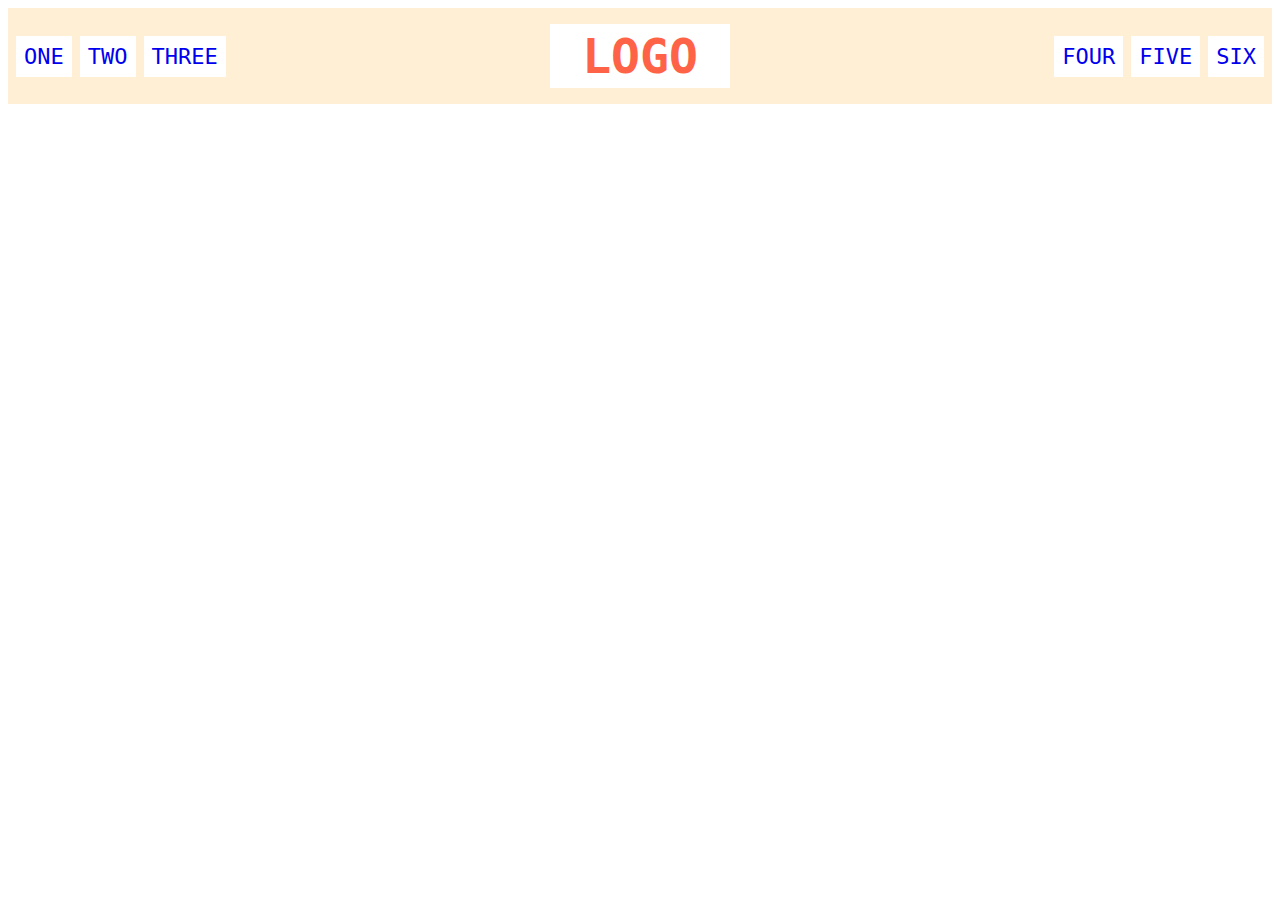
<file: flex/02-flex-header/index.html>
<!DOCTYPE html>
<html lang="en">
<head>
  <meta charset="UTF-8">
  <meta http-equiv="X-UA-Compatible" content="IE=edge">
  <meta name="viewport" content="width=device-width, initial-scale=1.0">
  <title>Flex Header</title>
  <link rel="stylesheet" href="style.css">
</head>


<body>
  <div class="header">
    <div class="left-links">
      <ul>
        <li><a href="#">ONE</a></li>
        <li><a href="#">TWO</a></li>
        <li><a href="#">THREE</a></li>
      </ul>
    </div>
    <div class="logo">LOGO</div>
    <div class="right-links">
      <ul>
        <li><a href="#">FOUR</a></li>
        <li><a href="#">FIVE</a></li>
        <li><a href="#">SIX</a></li>
      </ul>
    </div>
  </div>
</body>
</html>
</file>
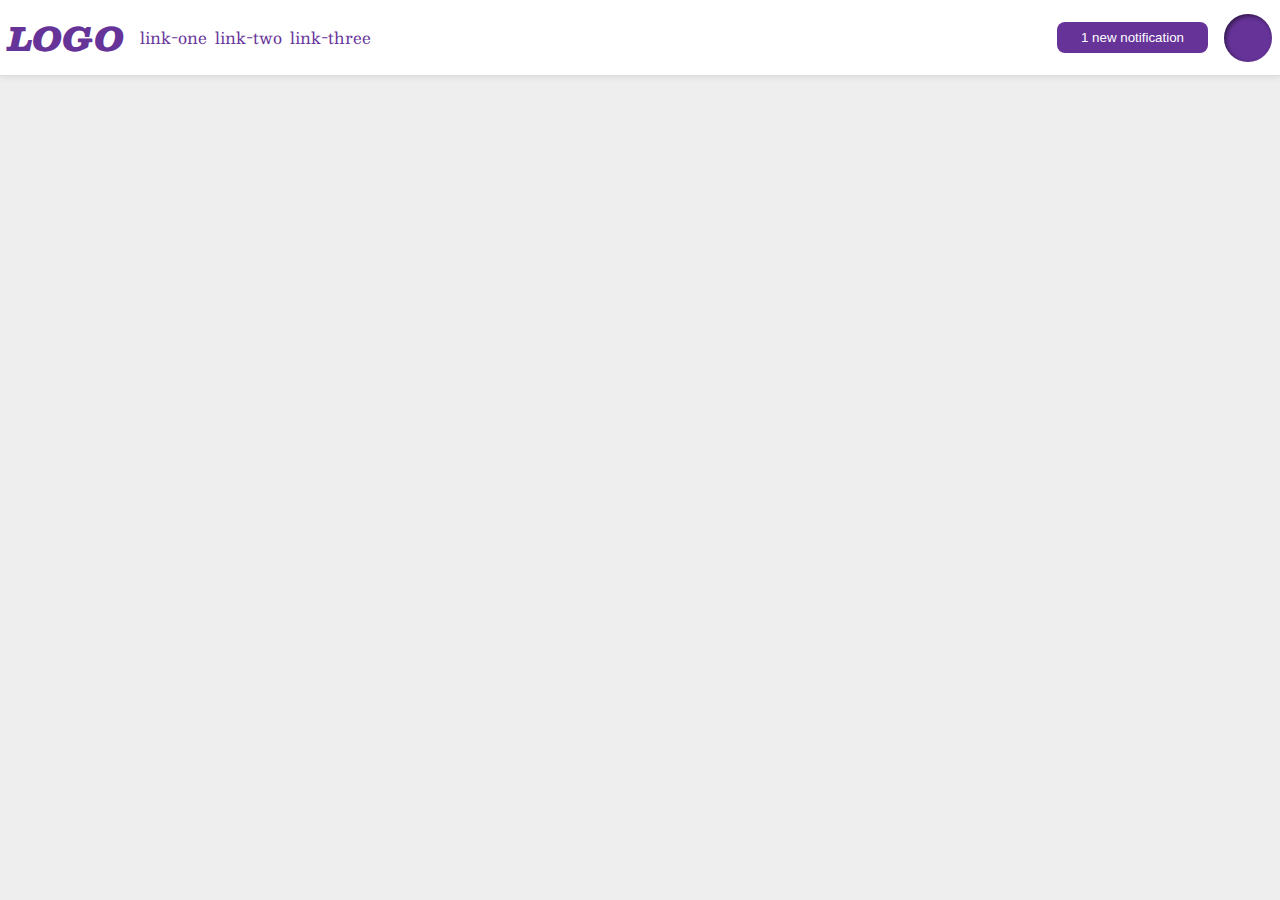
<file: flex/03-flex-header-2/index.html>
<!DOCTYPE html>
<html lang="en">
<head>
  <meta charset="UTF-8">
  <meta http-equiv="X-UA-Compatible" content="IE=edge">
  <meta name="viewport" content="width=device-width, initial-scale=1.0">
  <title>Flex Header 2</title>
  <link rel="stylesheet" href="style.css">
</head>
<body>
  <div class="header">
    <div class="logo">
      LOGO
    </div>
    <ul class="links">
      <li><a href="google.com">link-one</a></li>
      <li><a href="google.com">link-two</a></li>
      <li><a href="google.com">link-three</a></li>
    </ul>
    
    <button class="notifications">
      1 new notification
    </button>
    <div class="profile-image"></div>
  </div>
</body>
</html>
</file>
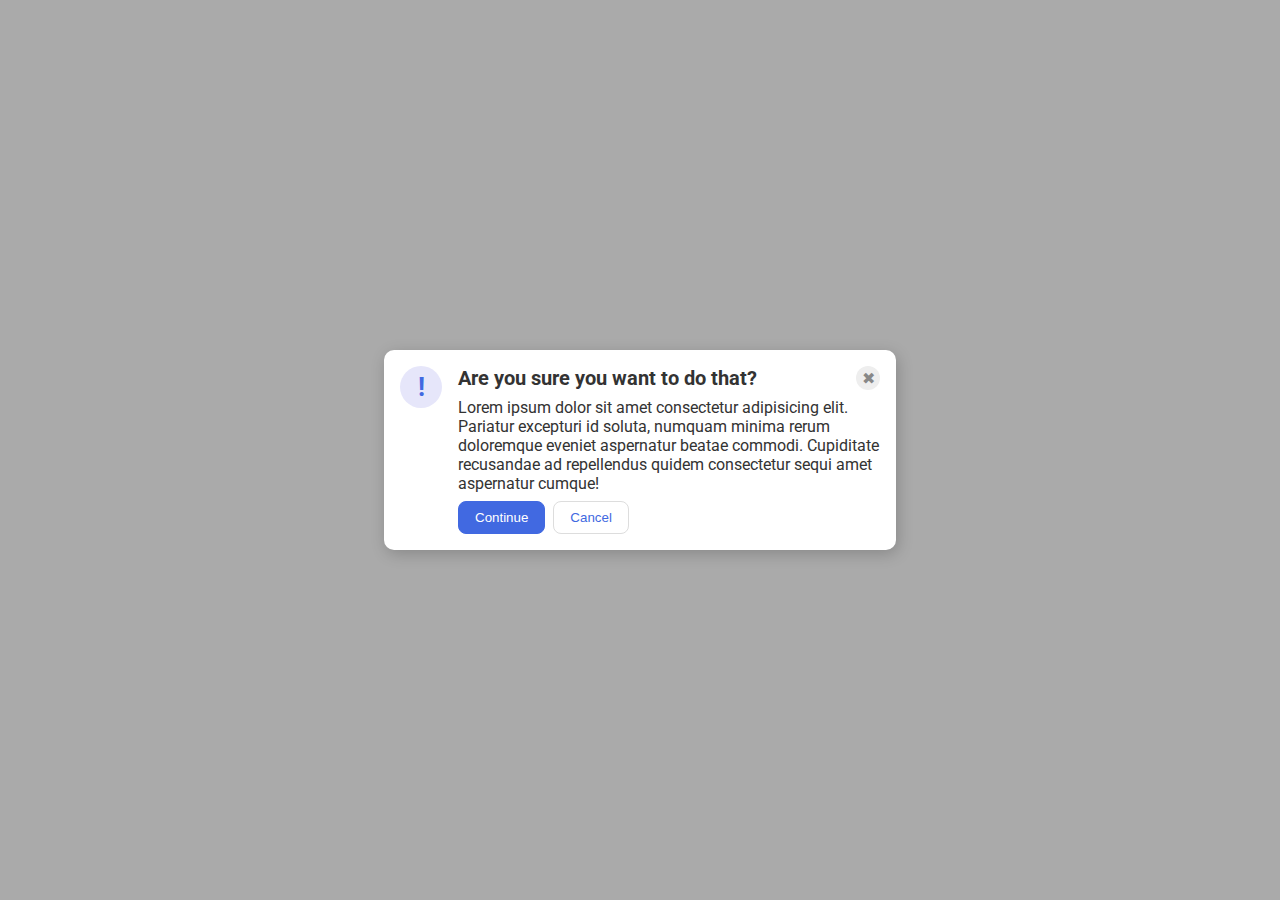
<file: flex/05-flex-modal/index.html>
<!DOCTYPE html>
<html lang="en">

<head>
    <meta charset="UTF-8">
    <meta http-equiv="X-UA-Compatible" content="IE=edge">
    <meta name="viewport" content="width=device-width, initial-scale=1.0">
    <link rel="stylesheet" href="style.css">
    <title>Modal</title>
</head>

<body>
    <div class="modal">

        <div class="test">
            <div class="icon">!</div>
        </div>

        <div class="content">

            <div class="top">
                <div class="header">Are you sure you want to do that?</div>
                <div class="close-button">✖</div>
            </div>

            <div class="text">Lorem ipsum dolor sit amet consectetur adipisicing elit. Pariatur excepturi id soluta, numquam minima rerum doloremque eveniet aspernatur beatae commodi. Cupiditate recusandae ad repellendus quidem consectetur sequi amet aspernatur cumque!</div>

            <div class="buttons">
                <button class="continue">Continue</button>
                <button class="cancel">Cancel</button>
            </div>
        </div>
    </div>
</body>

</html>
</file>
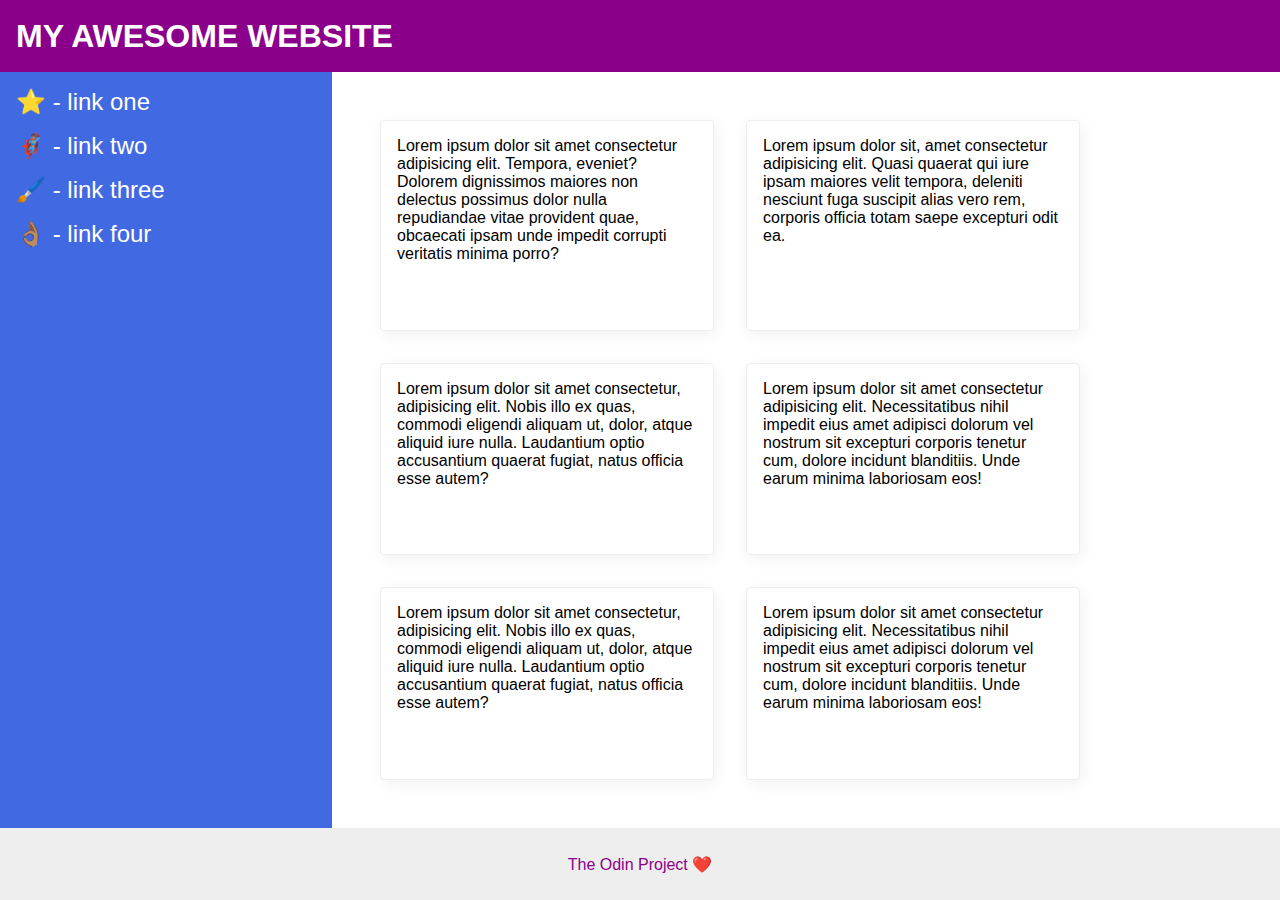
<file: flex/07-flex-layout-2/index.html>
<!DOCTYPE html>
<html lang="en">

<head>
    <meta charset="UTF-8">
    <meta http-equiv="X-UA-Compatible" content="IE=edge">
    <meta name="viewport" content="width=device-width, initial-scale=1.0">
    <title>The Holy Grail</title>
    <link rel="stylesheet" href="style.css">
</head>


<body>
    <div class="header">
        MY AWESOME WEBSITE
    </div>
    <div class="content">
        <div class="sidebar">
            <ul>
                <li><a href="google.com">⭐ - link one</a></li>
                <li><a href="google.com">🦸🏽‍♂️ - link two</a></li>
                <li><a href="google.com">🖌️ - link three</a></li>
                <li><a href="google.com">👌🏽 - link four</a></li>
            </ul>
        </div>

        <div class="cards">
            <div class="card">Lorem ipsum dolor sit amet consectetur adipisicing elit. Tempora, eveniet? Dolorem dignissimos maiores non delectus possimus dolor nulla repudiandae vitae provident quae, obcaecati ipsam unde impedit corrupti veritatis minima porro?</div>
            <div class="card">Lorem ipsum dolor sit, amet consectetur adipisicing elit. Quasi quaerat qui iure ipsam maiores velit tempora, deleniti nesciunt fuga suscipit alias vero rem, corporis officia totam saepe excepturi odit ea.</div>
            <div class="card">Lorem ipsum dolor sit amet consectetur, adipisicing elit. Nobis illo ex quas, commodi eligendi aliquam ut, dolor, atque aliquid iure nulla. Laudantium optio accusantium quaerat fugiat, natus officia esse autem?</div>
            <div class="card">Lorem ipsum dolor sit amet consectetur adipisicing elit. Necessitatibus nihil impedit eius amet adipisci dolorum vel nostrum sit excepturi corporis tenetur cum, dolore incidunt blanditiis. Unde earum minima laboriosam eos!</div>
            <div class="card">Lorem ipsum dolor sit amet consectetur, adipisicing elit. Nobis illo ex quas, commodi eligendi aliquam ut, dolor, atque aliquid iure nulla. Laudantium optio accusantium quaerat fugiat, natus officia esse autem?</div>
            <div class="card">Lorem ipsum dolor sit amet consectetur adipisicing elit. Necessitatibus nihil impedit eius amet adipisci dolorum vel nostrum sit excepturi corporis tenetur cum, dolore incidunt blanditiis. Unde earum minima laboriosam eos!</div>
        </div>
    </div>
    <div class="footer">
        The Odin Project ❤️
    </div>
</body>

</html>
</file>
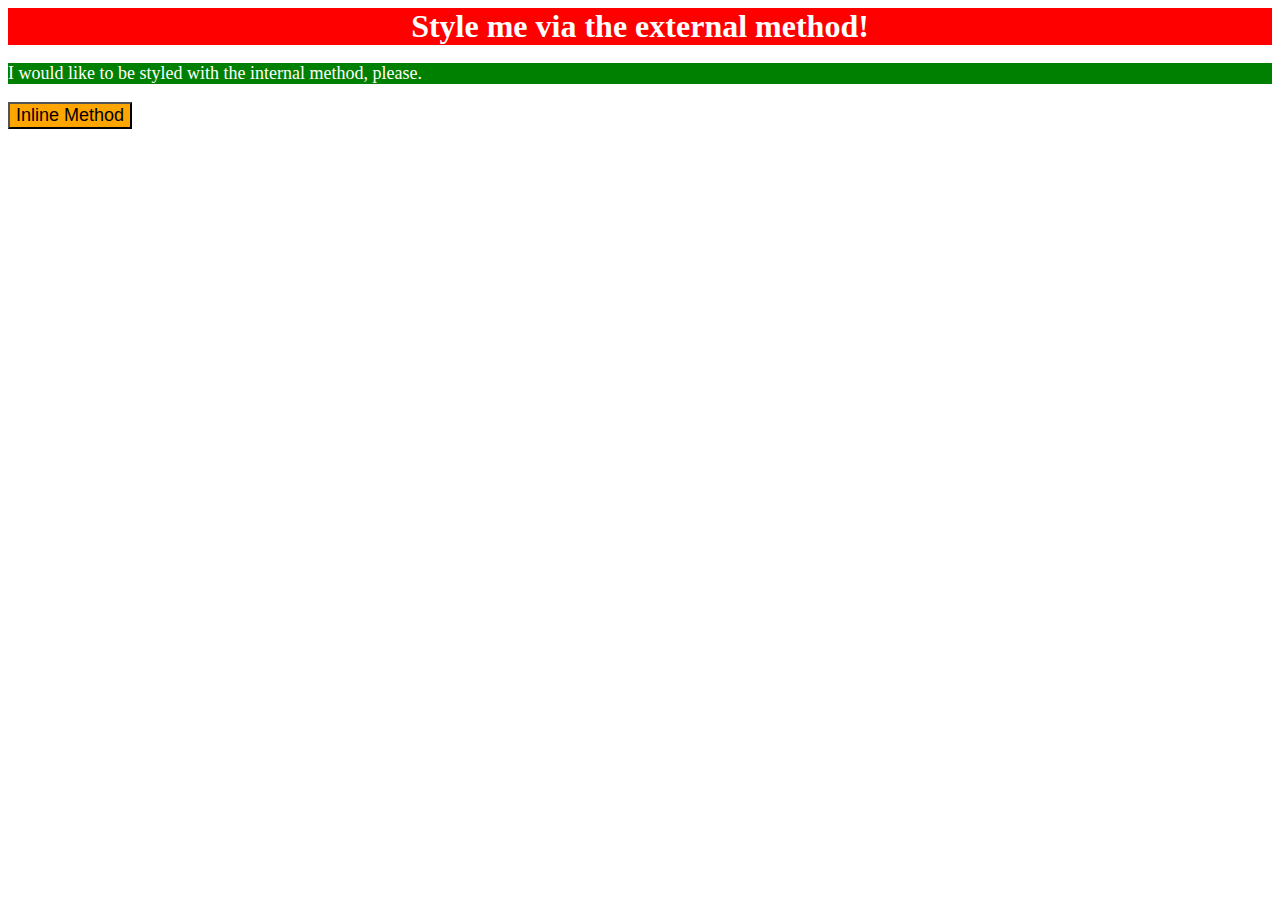
<file: foundations/01-css-methods/index.html>
<!DOCTYPE html>
<html lang="en">
<head>
  <meta charset="UTF-8">
  <meta http-equiv="X-UA-Compatible" content="IE=edge">
  <meta name="viewport" content="width=device-width, initial-scale=1.0">
  <title>Methods for Adding CSS</title>
<link rel="stylesheet" href="./css/styles.css">

<style>
  p {
    background-color: green;
    color: white;
    font-size: 18px;
  }
</style>

</head>
<body>
  <div>Style me via the external method!</div>
  <p>I would like to be styled with the internal method, please.</p>
  <button style="background-color: orange; font-size: 18px;">Inline Method</button>
</body>
</html>
</file>
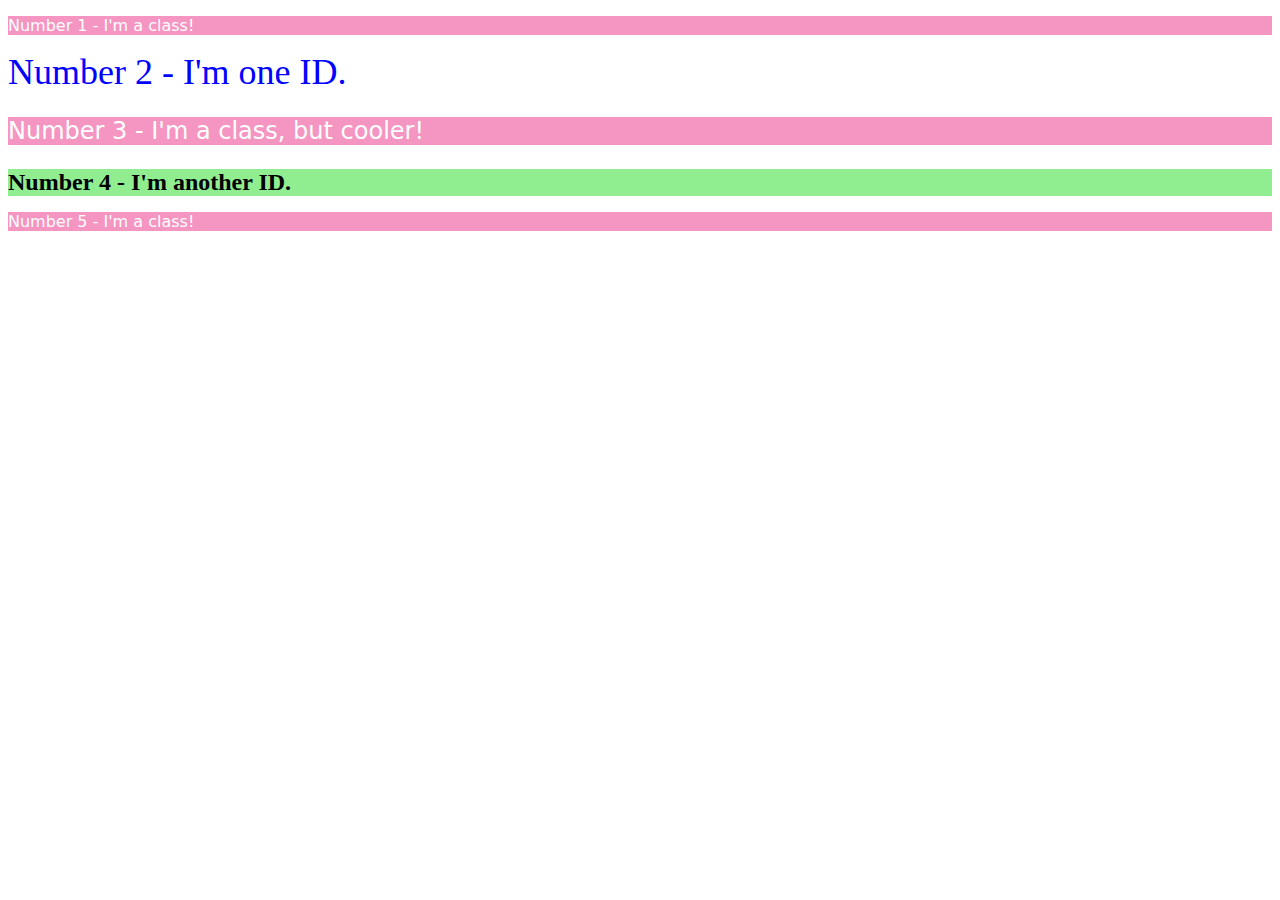
<file: foundations/02-class-id-selectors/index.html>
<!DOCTYPE html>
<html lang="en">

<head>
  <meta charset="UTF-8">
  <meta http-equiv="X-UA-Compatible" content="IE=edge">
  <meta name="viewport" content="width=device-width, initial-scale=1.0">
  <title>Class and ID Selectors</title>
  <link rel="stylesheet" href="style.css">
</head>

<body>
  <p class="odd">Number 1 - I'm a class!</p>
  <div id="two">Number 2 - I'm one ID.</div>
  <p class="odd big">Number 3 - I'm a class, but cooler!</p>
  <div id="four">Number 4 - I'm another ID.</div>
  <p class="odd ">Number 5 - I'm a class!</p>
</body>

</html>
</file>
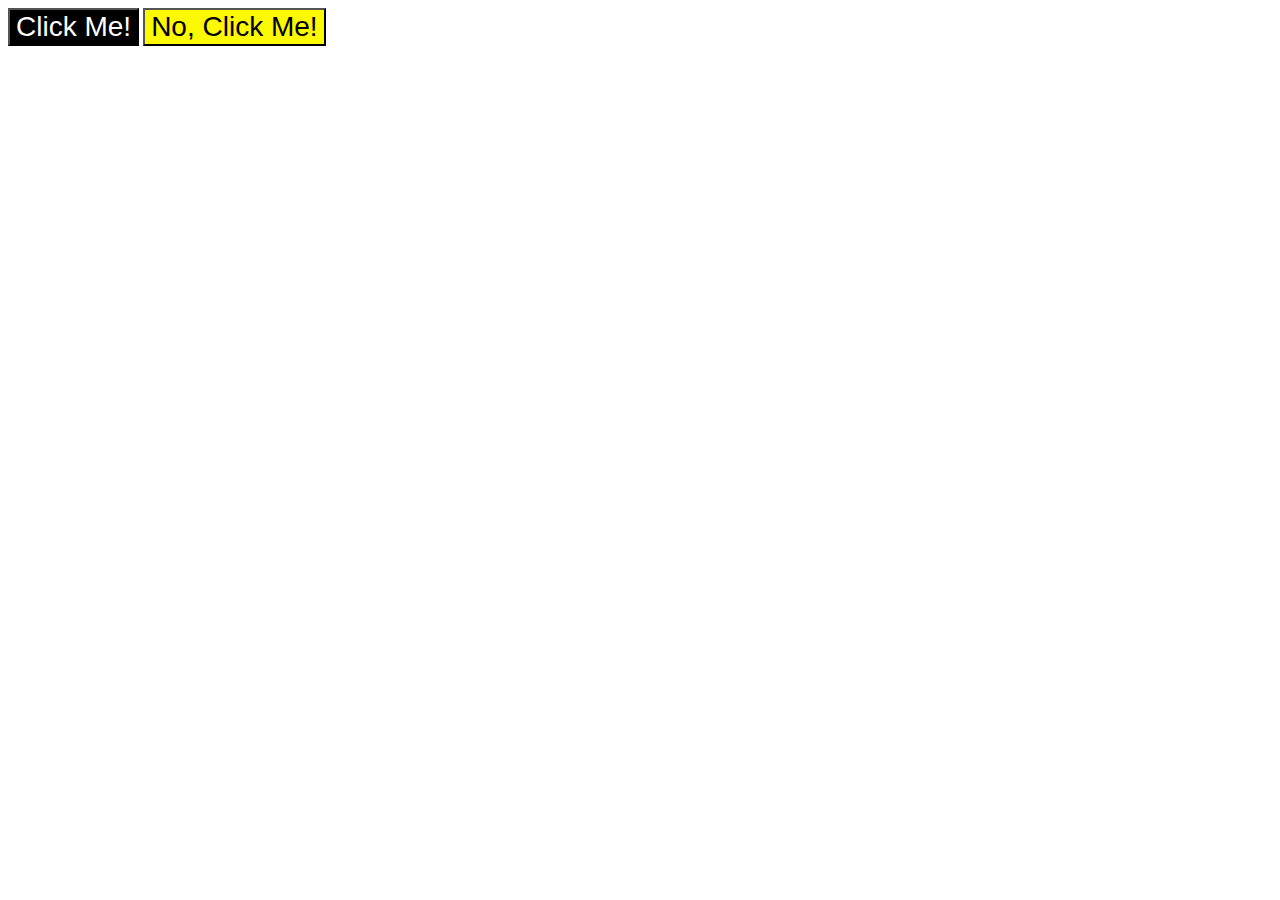
<file: foundations/03-grouping-selectors/index.html>
<!DOCTYPE html>
<html lang="en">
<head>
  <meta charset="UTF-8">
  <meta http-equiv="X-UA-Compatible" content="IE=edge">
  <meta name="viewport" content="width=device-width, initial-scale=1.0">
  <title>Grouping Selectors</title>
  <link rel="stylesheet" href="style.css">
</head>
<body>
  <button class="one">Click Me!</button>
  <button class="two">No, Click Me!</button>
</body>
</html>
</file>
<file: flex/02-flex-header/style.css>
.header  {
  font-family: monospace;
  background: papayawhip;
  display: flex;
  justify-content: space-between;
  align-items: center;
  padding: 8px;

}

.logo {
  font-size: 48px;
  font-weight: 900;
  color: tomato;
  background: white;
  padding: 4px 32px;
  margin: 8px 0;
}

ul {
  display: flex;
  /* justify-content: space-between; */
  gap: 8px;
  padding: 0;
  /* margin: 0 8px; */
  /* this removes the dots on the list items*/
  list-style-type: none;
}

a {
  font-size: 22px;
  background: white;
  padding: 8px;

  /* this removes the line under the links */
  text-decoration: none;
}
</file>
<file: flex/03-flex-header-2/style.css>
/* this is some magical font-importing.  
you'll learn about it later. */
@import url('https://fonts.googleapis.com/css2?family=Besley:ital,wght@0,400;1,900&display=swap');

body {
  margin: 0;
  background: #eee;
  font-family: Besley, serif;
}

.header {
  background: white;
  border-bottom: 1px solid #ddd;
  box-shadow: 0 0 8px rgba(0,0,0,.1);

  /*My Code */
  display: flex;
  justify-content: left;
  align-items: center;
  padding: 8px;
  margin: 0;
}

.profile-image {
  background: rebeccapurple;
  box-shadow: inset 2px 2px 4px rgba(0,0,0,.5);
  border-radius: 50%;
  width: 48px;
  height:  48px;

  /*My Code */
  flex: 0 0 auto;
}

.logo {
  color: rebeccapurple;
  font-size: 32px;
  font-weight: 900;
  font-style: italic;
}

button {
  border: none;
  border-radius: 8px;
  background: rebeccapurple;
  color: white;
  padding: 8px 24px;
}

a {
  /* this removes the line under our links */
  text-decoration: none;
  color: rebeccapurple;

}

ul {
  list-style-type: none;

  /*My Code */
  display: flex;
  justify-content: space-around;
  gap: 8px;

  padding: 0 16px;
  /*   margin: 0; */
}


/*My Code */
.notifications{
    margin-left: auto;
    margin-right: 16px;
}
</file>
<file: flex/05-flex-modal/style.css>
@import url('https://fonts.googleapis.com/css2?family=Roboto:wght@400;700&display=swap');
html,
body {
    height: 100%;
}

body {
    font-family: Roboto, sans-serif;
    margin: 0;
    background: #aaa;
    color: #333;
    /* I'll give you this one for free lol */
    display: flex;
    align-items: center;
    justify-content: center;
}

.modal {
    background: white;
    width: 480px;
    border-radius: 10px;
    box-shadow: 2px 4px 16px rgba(0, 0, 0, .2);
    display: flex;
    justify-content: center;
    padding: 16px;
}

.icon {
    color: royalblue;
    font-size: 26px;
    font-weight: 700;
    background: lavender;
    width: 42px;
    height: 42px;
    border-radius: 50%;
    display: flex;
    align-items: center;
    justify-content: center;
    flex: 1 0 auto;
}

.close-button {
    background: #eee;
    border-radius: 50%;
    color: #888;
    font-weight: 400;
    font-size: 16px;
    height: 24px;
    width: 24px;
    display: flex;
    align-items: center;
    justify-content: center;
    margin-left: auto;
}

button {
    padding: 8px 16px;
    border-radius: 8px;
}

button.continue {
    background: royalblue;
    border: 1px solid royalblue;
    color: white;
}

button.cancel {
    background: white;
    border: 1px solid #ddd;
    color: royalblue;
}

.content {
    display: flex;
    flex-direction: column;
}

.top {
    display: flex;
    font-weight: bold;
    font-size: 20px;
}

.buttons {
    display: flex;
    gap: 8px;
}

.text {
    margin: 8px 0;
}

.test {
    padding-right: 16px;
}
</file>
<file: flex/07-flex-layout-2/style.css>
body {
    font-family: -apple-system, BlinkMacSystemFont, 'Segoe UI', Roboto, Oxygen, Ubuntu, Cantarell, 'Open Sans', 'Helvetica Neue', sans-serif;
    min-height: 100vh;
    display: flex;
    flex-direction: column;
    margin: 0;
}

.content {
    flex: 1;
    display: flex;
}

.header {
    height: 72px;
    background: darkmagenta;
    color: white;
    display: flex;
    align-items: center;
    font-weight: bold;
    font-size: 32px;
    padding-left: 16px;
}

.footer {
    height: 72px;
    background: #eee;
    color: darkmagenta;
    display: flex;
    align-items: center;
    justify-content: center;
}

.sidebar {
    width: 300px;
    background: royalblue;
    flex: 1 0 auto;
    padding: 16px;
}

.cards {
    display: flex;
    flex-wrap: wrap;
    gap: 32px;
    margin: 48px;
}

.card {
    border: 1px solid #eee;
    box-shadow: 2px 4px 16px rgba(0, 0, 0, .06);
    border-radius: 4px;
    flex: 0 1 300px;
    padding: 16px;
}

ul {
    list-style-type: none;
    /* Remove bullets */
    margin: 0;
    padding: 0;
}

li {
    margin-bottom: 16px;
}

a {
    text-decoration: none;
    color: white;
    font-size: 24px;
}
</file>
<file: foundations/01-css-methods/css/styles.css>
div {
  background-color: red;
  color: white;
  font-size: 32px;
  text-align: center;
  font-weight: bold;
}
</file>
<file: foundations/02-class-id-selectors/style.css>
#two {
    color: #0000ff;
    font-size: 36px;
}

#four {
    background-color: #90ee90;
    color: black;
    font-size: 24px;
    font-weight: bold;
}

.odd {
    background-color: #f595c2;
    color: white;
    font-family: Verdana, DejaVu Sans, sans-serif;
}

.big {
    font-size: 24px;
}
</file>
<file: foundations/03-grouping-selectors/style.css>
/* button {
    font-size: 28px;
    font-family: Helvetica, 'Times New Roman',sans-serif;
} */

.one, 
.two{
    font-size: 28px;
    font-family: Helvetica, 'Times New Roman',sans-serif
}

.one{
    background-color: black;
    color: white;
}

.two{
    background-color: rgb(253, 249, 0);
    color: black;
}
</file>
